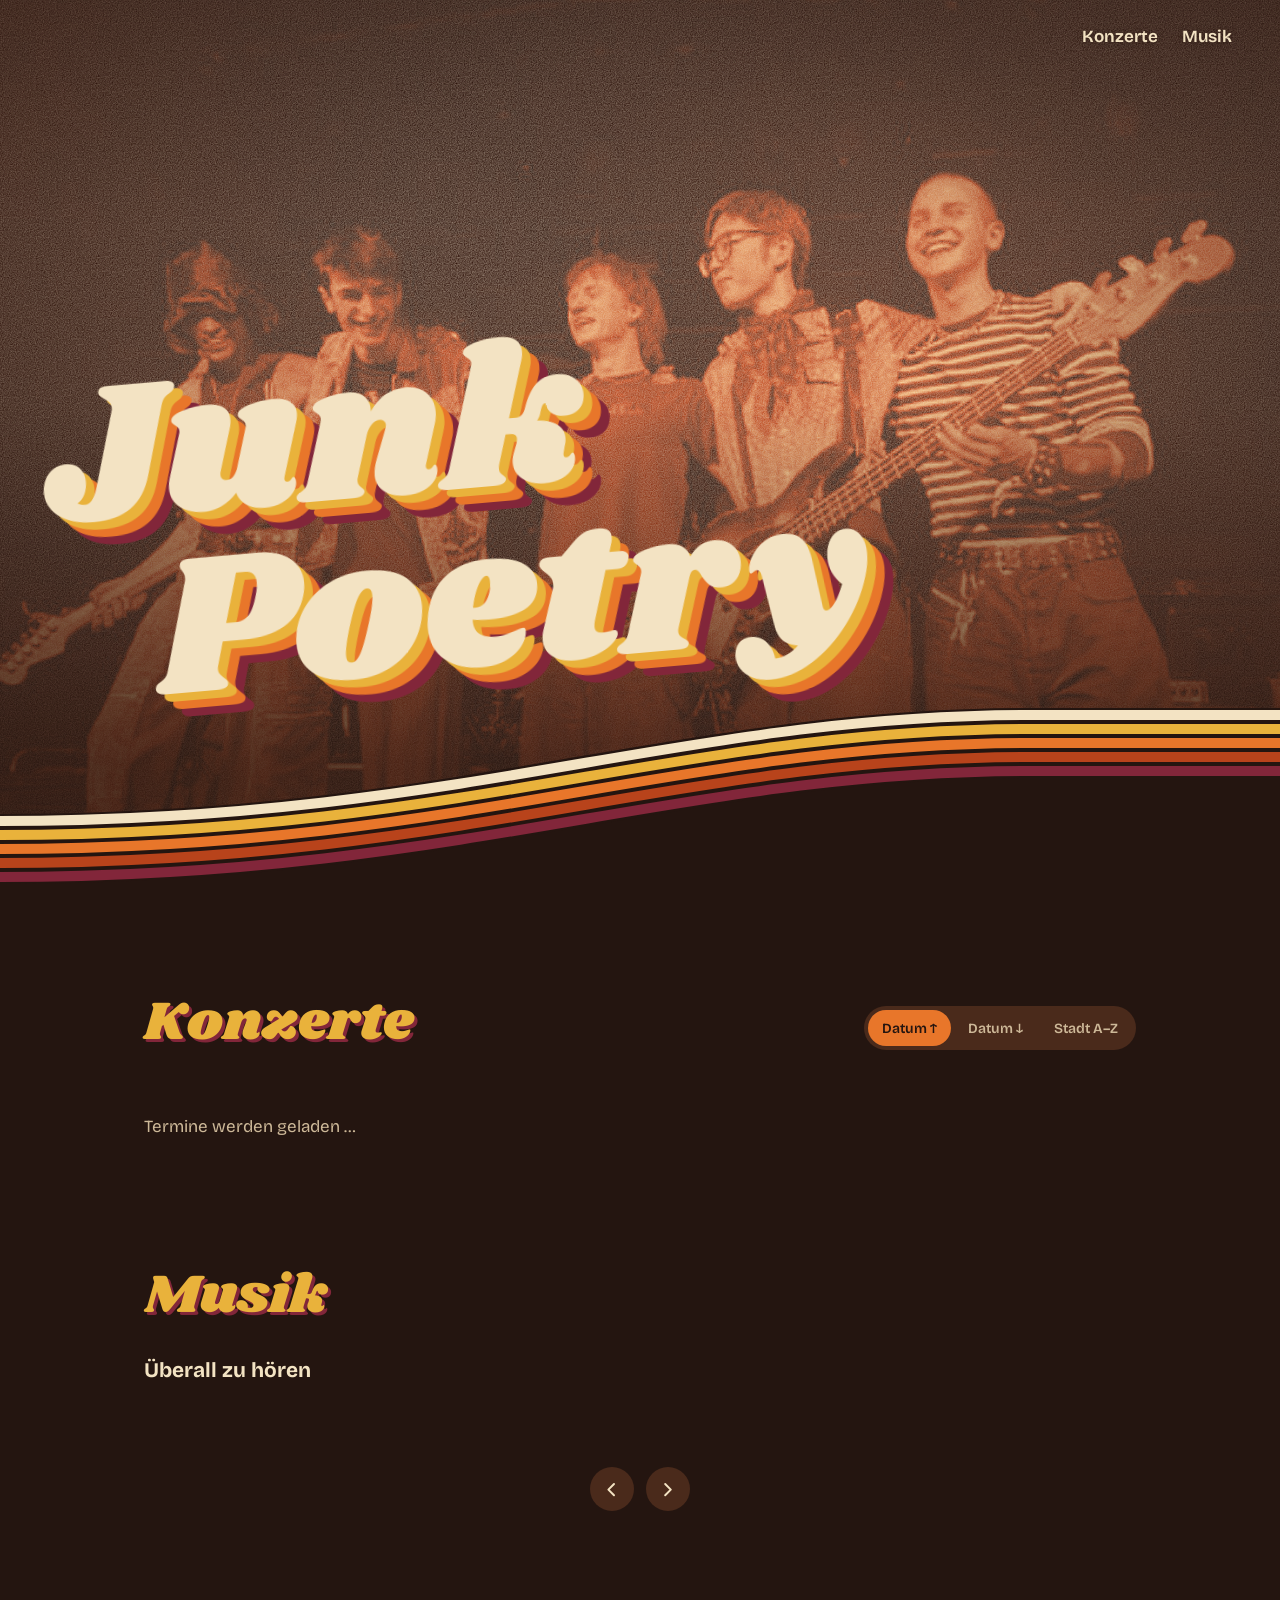
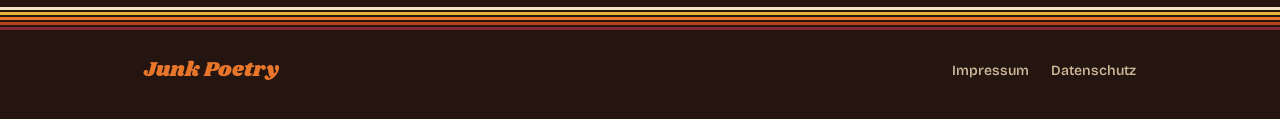
<file: index.html>
<!doctype html>
<html lang="de">
<head>
  <meta charset="utf-8">
  <meta name="viewport" content="width=device-width, initial-scale=1">
  <title>Junk Poetry</title>
  <meta name="description" content="Junk Poetry – Konzerte, Musik und alles Neue von der Band.">
  <meta name="theme-color" content="#241510">
  <meta property="og:title" content="Junk Poetry">
  <meta property="og:description" content="Konzerte, Musik und alles Neue von der Band.">
  <meta property="og:image" content="https://junkpoetry.de/assets/img/hero.jpg">
  <meta property="og:url" content="https://junkpoetry.de/">
  <link rel="icon" href="assets/img/favicon.svg" type="image/svg+xml">
  <link rel="preload" href="assets/fonts/shrikhand-latin-400-normal.woff2" as="font" type="font/woff2" crossorigin>
  <link rel="preload" href="assets/img/hero.jpg" as="image">
  <link rel="stylesheet" href="assets/css/base.css">
  <link rel="stylesheet" href="assets/css/site.css">
  <script src="vendor/supabase.js" defer></script>
  <script type="module" src="assets/js/site.js"></script>
</head>
<body>
  <!-- Duotone-Filter fürs Bandfoto: Schatten Espresso, Mitten Rost, Lichter Aprikose -->
  <svg width="0" height="0" aria-hidden="true" focusable="false" style="position:absolute">
    <filter id="duotone" color-interpolation-filters="sRGB">
      <feColorMatrix type="matrix" values="0.30 0.59 0.11 0 0  0.30 0.59 0.11 0 0  0.30 0.59 0.11 0 0  0 0 0 1 0"/>
      <feComponentTransfer>
        <feFuncR type="table" tableValues="0.141 0.722 0.957"/>
        <feFuncG type="table" tableValues="0.082 0.263 0.788"/>
        <feFuncB type="table" tableValues="0.063 0.106 0.541"/>
      </feComponentTransfer>
    </filter>
  </svg>

  <header class="hero">
    <div class="hero__photo">
      <img id="hero-img" src="assets/img/hero.jpg" alt="Junk Poetry Arm in Arm auf der Bühne nach einem Konzert">
    </div>
    <div class="hero__shade" aria-hidden="true"></div>

    <nav class="topnav" aria-label="Seitenbereiche">
      <a href="#konzerte">Konzerte</a>
      <a href="#musik">Musik</a>
    </nav>

    <h1 class="title">
      <span class="title__word title__word--junk">Junk</span>
      <span class="title__word title__word--poetry">Poetry</span>
    </h1>

    <svg class="swoosh" viewBox="0 0 1440 200" preserveAspectRatio="none" aria-hidden="true" focusable="false">
      <path class="swoosh__fill" d="M0,182 C520,182 760,76 1160,76 L1440,76 L1440,200 L0,200 Z"/>
      <g class="swoosh__lines" fill="none">
        <path class="swoosh__band" d="M0,148 C520,148 760,42 1160,42 L1440,42"/>
        <path stroke="var(--cream)"   d="M0,120 C520,120 760,14 1160,14 L1440,14"/>
        <path stroke="var(--mustard)" d="M0,134 C520,134 760,28 1160,28 L1440,28"/>
        <path stroke="var(--orange)"  d="M0,148 C520,148 760,42 1160,42 L1440,42"/>
        <path stroke="var(--rust)"    d="M0,162 C520,162 760,56 1160,56 L1440,56"/>
        <path stroke="var(--wine)"    d="M0,176 C520,176 760,70 1160,70 L1440,70"/>
      </g>
    </svg>
  </header>

  <main>
    <section id="konzerte" class="section" aria-labelledby="konzerte-titel">
      <div class="section__head">
        <h2 id="konzerte-titel">Konzerte</h2>
        <div class="sort" role="group" aria-label="Konzerte sortieren">
          <button type="button" data-sort="asc" title="Nächste Konzerte zuerst" aria-pressed="true">Datum ↑</button>
          <button type="button" data-sort="desc" title="Späteste Konzerte zuerst" aria-pressed="false">Datum ↓</button>
          <button type="button" data-sort="city" aria-pressed="false">Stadt A–Z</button>
        </div>
      </div>
      <ol class="gigs" id="gigs" aria-live="polite">
        <li class="gigs__state">Termine werden geladen …</li>
      </ol>
    </section>

    <section id="musik" class="section" aria-labelledby="musik-titel">
      <div class="section__head">
        <h2 id="musik-titel">Musik</h2>
      </div>

      <div class="release" id="release" hidden>
        <div class="release__art">
          <div class="vinyl" aria-hidden="true"><span class="vinyl__label"></span></div>
          <div class="cover" id="release-cover"></div>
        </div>
        <div class="release__text">
          <p class="release__by">Erschienen als Katura Kollektiv</p>
          <h3 class="release__title" id="release-title"></h3>
          <button type="button" class="play" id="play" aria-describedby="play-hint">
            <svg class="play__ring" viewBox="0 0 48 48" aria-hidden="true">
              <circle cx="24" cy="24" r="21" class="play__track"/>
              <circle cx="24" cy="24" r="21" class="play__progress" id="play-progress"/>
              <path class="play__icon play__icon--play" d="M19 15 L34 24 L19 33 Z"/>
              <g class="play__icon play__icon--stop"><rect x="17" y="17" width="14" height="14" rx="2"/></g>
            </svg>
            <span class="play__label" id="play-label">Hörprobe abspielen</span>
          </button>
          <p class="release__hint" id="play-hint"></p>
          <audio id="snippet" preload="none" crossorigin="anonymous"></audio>
        </div>
      </div>

      <h3 class="platforms__title" id="platforms-titel">Überall zu hören</h3>
      <div class="carousel" aria-labelledby="platforms-titel">
        <ul class="carousel__track" id="platforms"></ul>
        <div class="carousel__navs">
          <button type="button" class="carousel__nav carousel__nav--prev" aria-label="Vorherige Plattform">
            <svg viewBox="0 0 24 24" aria-hidden="true"><path d="M15 5 L8 12 L15 19"/></svg>
          </button>
          <button type="button" class="carousel__nav carousel__nav--next" aria-label="Nächste Plattform">
            <svg viewBox="0 0 24 24" aria-hidden="true"><path d="M9 5 L16 12 L9 19"/></svg>
          </button>
        </div>
      </div>
    </section>
  </main>

  <footer class="footer">
    <div class="stripes stripes--thin" aria-hidden="true"></div>
    <div class="footer__inner">
      <p class="footer__name">Junk Poetry</p>
      <ul class="footer__links" id="footer-links">
        <li><a href="impressum.html">Impressum</a></li>
        <li><a href="datenschutz.html">Datenschutz</a></li>
      </ul>
    </div>
  </footer>
</body>
</html>
</file>
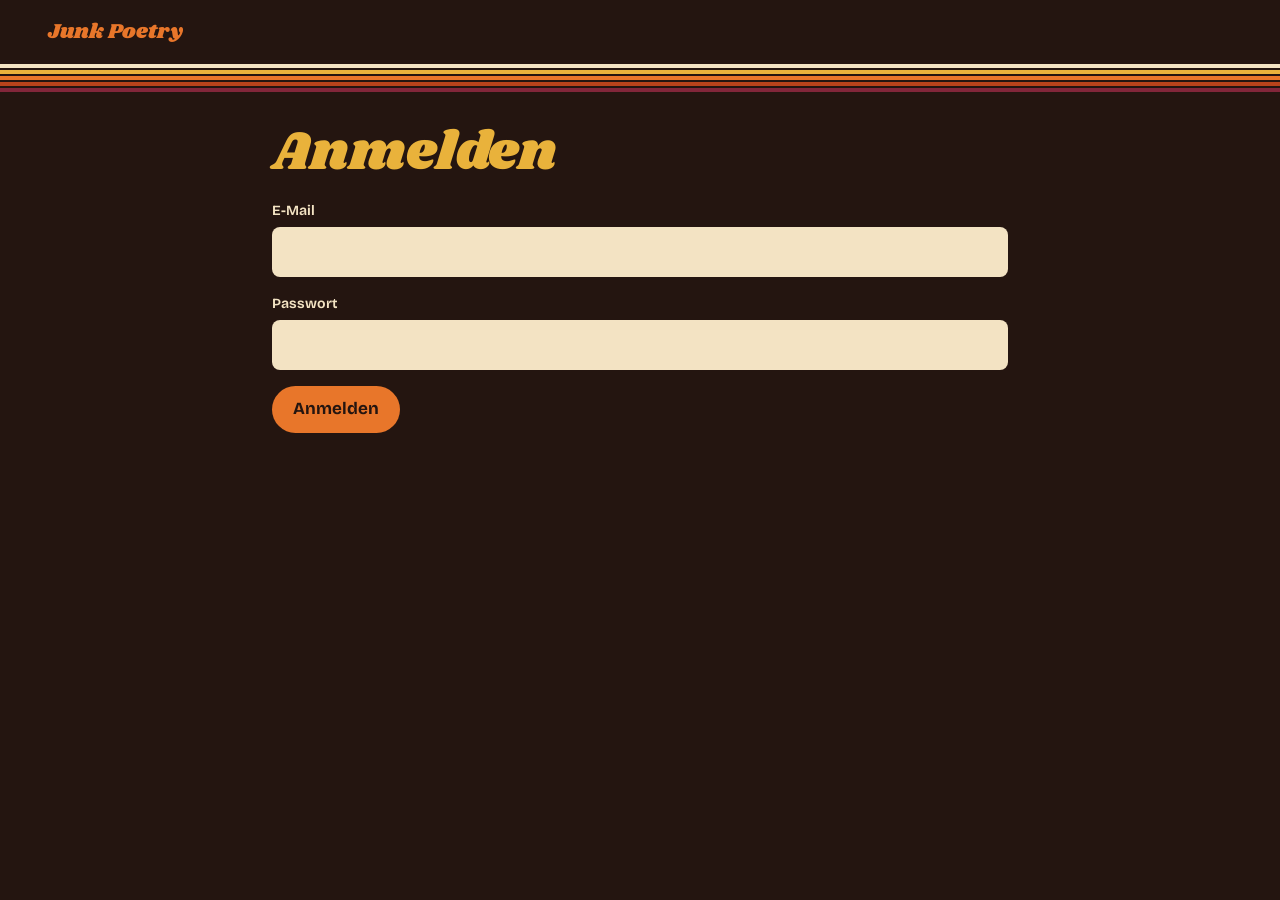
<file: admin/index.html>
<!doctype html>
<html lang="de">
<head>
  <meta charset="utf-8">
  <meta name="viewport" content="width=device-width, initial-scale=1">
  <meta name="robots" content="noindex, nofollow">
  <title>Admin – Junk Poetry</title>
  <link rel="icon" href="../assets/img/favicon.svg" type="image/svg+xml">
  <link rel="stylesheet" href="../assets/css/base.css">
  <link rel="stylesheet" href="admin.css">
  <script src="../vendor/supabase.js" defer></script>
  <script type="module" src="admin.js"></script>
</head>
<body>
  <header class="bar">
    <a class="bar__name" href="../">Junk Poetry</a>
    <span class="bar__meta" id="who"></span>
    <button type="button" class="link" id="logout" hidden>Abmelden</button>
  </header>
  <div class="stripes stripes--thin" aria-hidden="true"></div>

  <main class="wrap">
    <p class="notice" id="no-config" hidden>
      Supabase ist noch nicht verbunden. Trag URL und Publishable Key in <code>assets/js/config.js</code> ein.
    </p>

    <!-- Login -->
    <section class="panel login" id="login" hidden>
      <h1>Anmelden</h1>
      <form id="login-form" class="form">
        <label>E-Mail
          <input type="email" name="email" autocomplete="username" required>
        </label>
        <label>Passwort
          <input type="password" name="password" autocomplete="current-password" required>
        </label>
        <button class="btn" type="submit">Anmelden</button>
        <p class="form__msg" id="login-msg" role="alert"></p>
      </form>
    </section>

    <p class="notice" id="not-admin" hidden>
      Dieser Account hat keine Bearbeitungsrechte. Melde dich mit dem Band-Account an.
    </p>

    <!-- Editor -->
    <div id="app" hidden>
      <nav class="tabs" role="tablist" aria-label="Bereiche">
        <button role="tab" type="button" data-tab="concerts" aria-selected="true">Konzerte</button>
        <button role="tab" type="button" data-tab="music" aria-selected="false">Musik</button>
        <button role="tab" type="button" data-tab="platforms" aria-selected="false">Plattformen</button>
        <button role="tab" type="button" data-tab="site" aria-selected="false">Seite</button>
      </nav>

      <!-- Konzerte -->
      <section class="panel" role="tabpanel" data-panel="concerts">
        <h2 id="concert-form-title">Konzert hinzufügen</h2>
        <form id="concert-form" class="form form--grid">
          <input type="hidden" name="id">
          <label>Datum
            <input type="date" name="date" required>
          </label>
          <label>Beginn <span class="opt">optional</span>
            <input type="time" name="start_time">
          </label>
          <label>Stadt
            <input type="text" name="city" required maxlength="80">
          </label>
          <label>Location
            <input type="text" name="venue" maxlength="120">
          </label>
          <label class="span-2">Ticket-Link <span class="opt">optional</span>
            <input type="url" name="ticket_url" placeholder="https://">
          </label>
          <label>Status
            <select name="status">
              <option value="normal">Normal (mit Ticket-Link)</option>
              <option value="sold_out">Ausverkauft</option>
              <option value="free">Eintritt frei</option>
              <option value="tba">Infos folgen</option>
            </select>
          </label>
          <label>Hinweis <span class="opt">optional</span>
            <input type="text" name="note" maxlength="140" placeholder="z. B. Mit Support">
          </label>
          <div class="form__actions span-2">
            <button class="btn" type="submit" id="concert-submit">Konzert speichern</button>
            <button class="btn btn--ghost" type="button" id="concert-cancel" hidden>Abbrechen</button>
          </div>
        </form>

        <div class="list-head">
          <h2>Termine</h2>
          <label class="check"><input type="checkbox" id="show-past"> Vergangene zeigen</label>
        </div>
        <ul class="rows" id="concert-list"></ul>
      </section>

      <!-- Musik -->
      <section class="panel" role="tabpanel" data-panel="music" hidden>
        <div class="list-head">
          <h2>Releases</h2>
          <button class="btn btn--ghost" type="button" id="release-add">Release hinzufügen</button>
        </div>
        <p class="help">Auf der Seite erscheint das Release mit „Auf der Seite zeigen“. Die Hörprobe startet bei „Start“ und blendet nach „Länge“ Sekunden aus.</p>
        <div id="release-list" class="releases"></div>
      </section>

      <!-- Plattformen -->
      <section class="panel" role="tabpanel" data-panel="platforms" hidden>
        <h2>Plattformen</h2>
        <p class="help">Direkte Links zum Künstlerprofil sind am besten. Plattformen ohne Link oder ohne Haken werden nicht angezeigt.</p>
        <form id="platform-form" class="form">
          <ol class="rows rows--platforms" id="platform-list"></ol>
          <div class="form__actions">
            <button class="btn" type="submit">Plattformen speichern</button>
          </div>
        </form>
      </section>

      <!-- Seite -->
      <section class="panel" role="tabpanel" data-panel="site" hidden>
        <h2>Seite</h2>
        <form id="site-form" class="form">
          <div class="upload">
            <img class="upload__preview upload__preview--wide" id="hero-preview" alt="Aktuelles Titelfoto">
            <div>
              <label>Titelfoto
                <input type="file" name="hero" accept="image/*">
              </label>
              <p class="help">Querformat, mindestens 1600 px breit. Große Fotos werden beim Hochladen verkleinert.</p>
              <button class="link" type="button" id="hero-reset">Standardfoto verwenden</button>
            </div>
          </div>
          <label>Instagram <span class="opt">optional</span>
            <input type="url" name="instagram_url" placeholder="https://instagram.com/…">
          </label>
          <label>Kontakt-E-Mail <span class="opt">optional</span>
            <input type="email" name="contact_email">
          </label>
          <div class="form__actions">
            <button class="btn" type="submit">Seite speichern</button>
          </div>
        </form>
      </section>
    </div>
  </main>

  <div class="toast" id="toast" role="status" aria-live="polite"></div>

  <template id="release-tpl">
    <form class="release-card form">
      <div class="release-card__media">
        <div class="upload">
          <img class="upload__preview" data-cover alt="Cover">
          <label>Cover
            <input type="file" name="cover" accept="image/*">
          </label>
        </div>
        <div class="upload upload--audio">
          <audio controls preload="none" data-audio></audio>
          <label>Hörprobe (MP3)
            <input type="file" name="snippet" accept="audio/*">
          </label>
        </div>
      </div>
      <div class="form--grid">
        <label class="span-2">Titel
          <input type="text" name="title" required maxlength="120">
        </label>
        <label class="span-2">Link „Ganz anhören“ <span class="opt">optional</span>
          <input type="url" name="link_url" placeholder="https://">
        </label>
        <label>Start (Sek.)
          <input type="number" name="snippet_start" min="0" step="0.5" value="0">
        </label>
        <label>Länge (Sek.)
          <input type="number" name="snippet_length" min="3" max="60" step="1" value="12">
        </label>
        <label>Reihenfolge
          <input type="number" name="sort_order" step="1" value="0">
        </label>
        <label class="check"><input type="checkbox" name="is_featured"> Auf der Seite zeigen</label>
      </div>
      <div class="form__actions">
        <button class="btn" type="submit">Release speichern</button>
        <button class="btn btn--danger" type="button" data-delete>Löschen</button>
      </div>
    </form>
  </template>
</body>
</html>
</file>
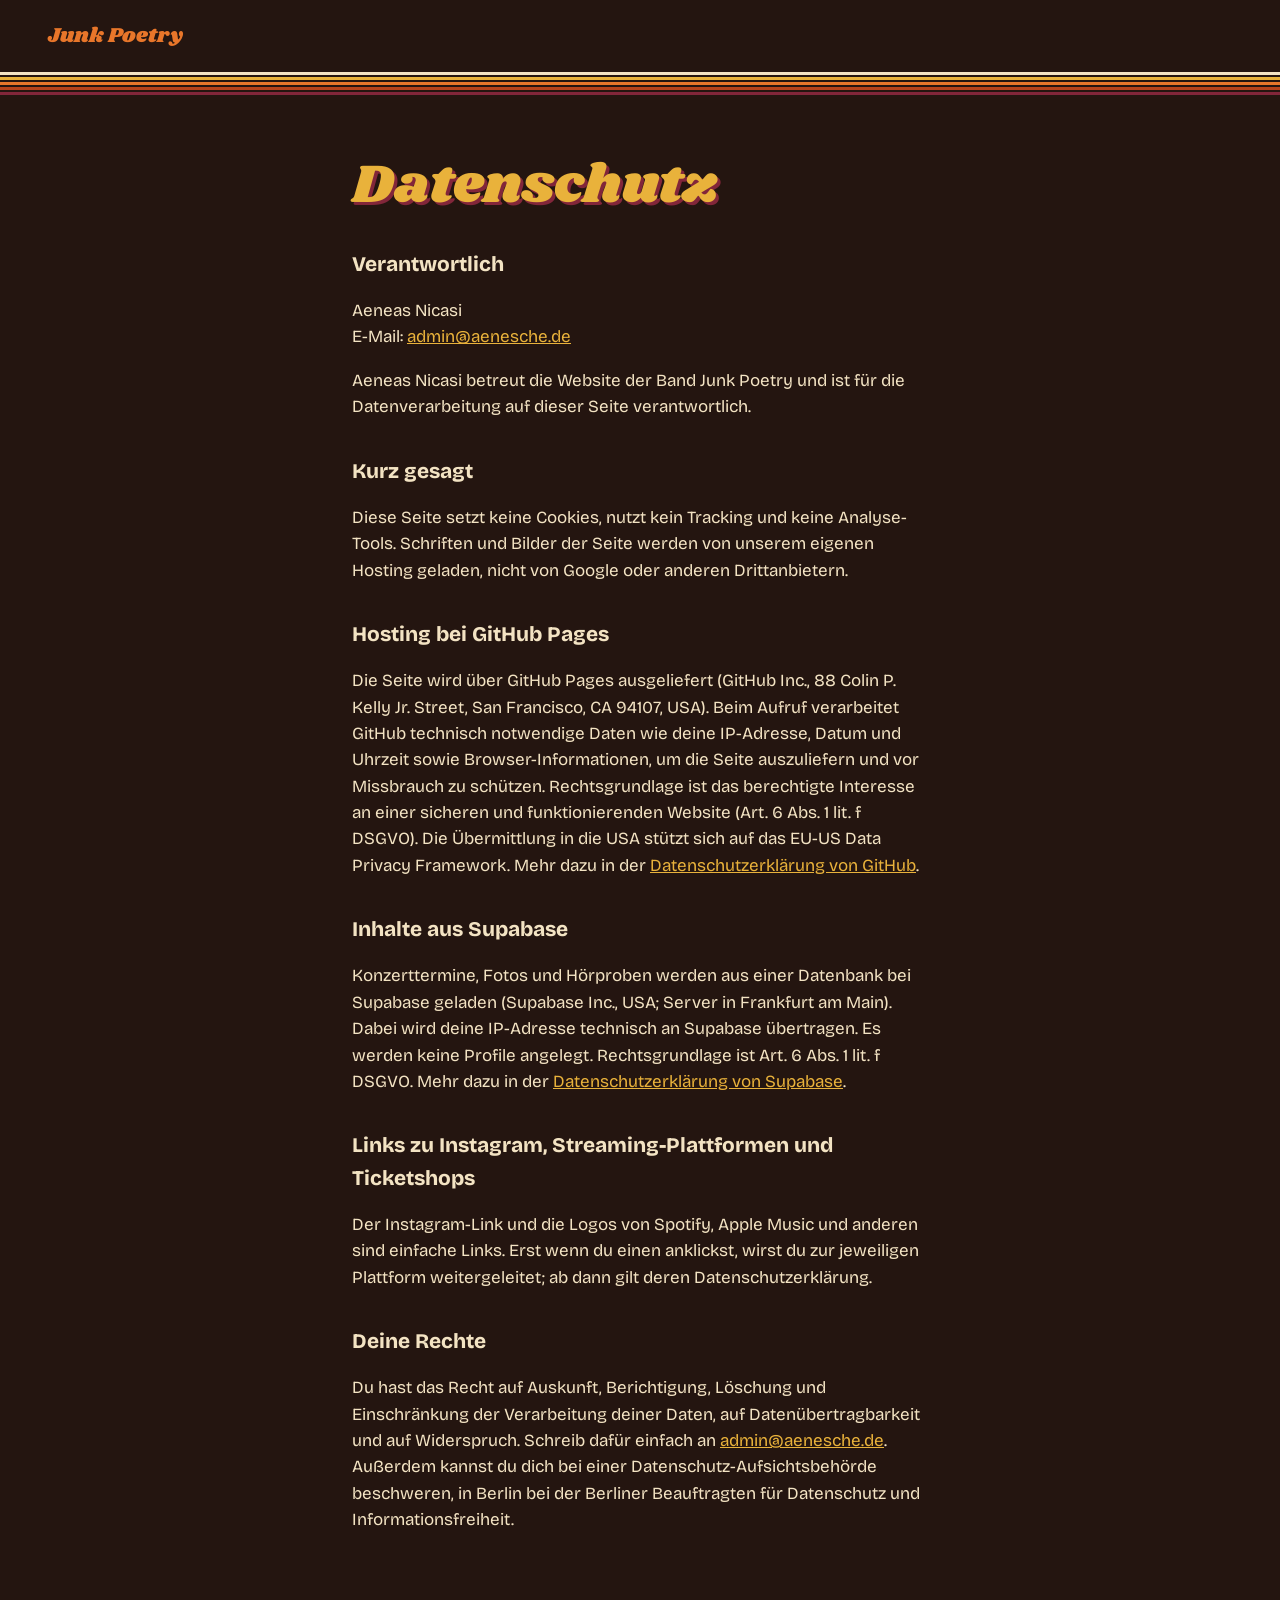
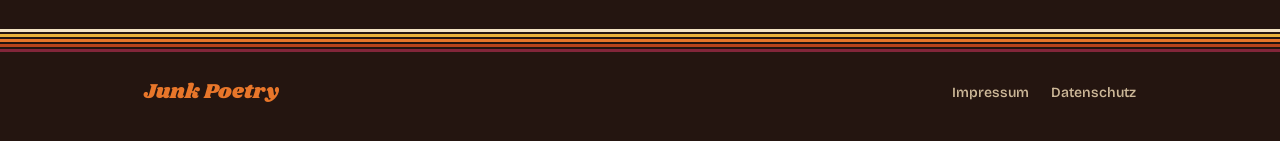
<file: datenschutz.html>
<!doctype html>
<html lang="de">
<head>
  <meta charset="utf-8">
  <meta name="viewport" content="width=device-width, initial-scale=1">
  <title>Datenschutz - Junk Poetry</title>
  <meta name="robots" content="noindex">
  <meta name="theme-color" content="#241510">
  <link rel="icon" href="assets/img/favicon.svg" type="image/svg+xml">
  <link rel="stylesheet" href="assets/css/base.css">
  <link rel="stylesheet" href="assets/css/site.css">
</head>
<body>
  <header class="legal-top"><a href="./">Junk Poetry</a></header>
  <div class="stripes stripes--thin" aria-hidden="true"></div>
  <main class="legal">
    <h1>Datenschutz</h1>

    <h2>Verantwortlich</h2>
    <p>
      Aeneas Nicasi<br>
      E-Mail: <a href="mailto:admin@aenesche.de">admin@aenesche.de</a>
    </p>
    <p>Aeneas Nicasi betreut die Website der Band Junk Poetry und ist für die Datenverarbeitung auf dieser Seite verantwortlich.</p>

    <h2>Kurz gesagt</h2>
    <p>Diese Seite setzt keine Cookies, nutzt kein Tracking und keine Analyse-Tools. Schriften und Bilder der Seite werden von unserem eigenen Hosting geladen, nicht von Google oder anderen Drittanbietern.</p>

    <h2>Hosting bei GitHub Pages</h2>
    <p>Die Seite wird über GitHub Pages ausgeliefert (GitHub Inc., 88 Colin P. Kelly Jr. Street, San Francisco, CA 94107, USA). Beim Aufruf verarbeitet GitHub technisch notwendige Daten wie deine IP-Adresse, Datum und Uhrzeit sowie Browser-Informationen, um die Seite auszuliefern und vor Missbrauch zu schützen. Rechtsgrundlage ist das berechtigte Interesse an einer sicheren und funktionierenden Website (Art. 6 Abs. 1 lit. f DSGVO). Die Übermittlung in die USA stützt sich auf das EU-US Data Privacy Framework. Mehr dazu in der <a href="https://docs.github.com/de/site-policy/privacy-policies/github-general-privacy-statement" rel="noopener">Datenschutzerklärung von GitHub</a>.</p>

    <h2>Inhalte aus Supabase</h2>
    <p>Konzerttermine, Fotos und Hörproben werden aus einer Datenbank bei Supabase geladen (Supabase Inc., USA; Server in Frankfurt am Main). Dabei wird deine IP-Adresse technisch an Supabase übertragen. Es werden keine Profile angelegt. Rechtsgrundlage ist Art. 6 Abs. 1 lit. f DSGVO. Mehr dazu in der <a href="https://supabase.com/privacy" rel="noopener">Datenschutzerklärung von Supabase</a>.</p>

    <h2>Links zu Instagram, Streaming-Plattformen und Ticketshops</h2>
    <p>Der Instagram-Link und die Logos von Spotify, Apple Music und anderen sind einfache Links. Erst wenn du einen anklickst, wirst du zur jeweiligen Plattform weitergeleitet; ab dann gilt deren Datenschutzerklärung.</p>

    <h2>Deine Rechte</h2>
    <p>Du hast das Recht auf Auskunft, Berichtigung, Löschung und Einschränkung der Verarbeitung deiner Daten, auf Datenübertragbarkeit und auf Widerspruch. Schreib dafür einfach an <a href="mailto:admin@aenesche.de">admin@aenesche.de</a>. Außerdem kannst du dich bei einer Datenschutz-Aufsichtsbehörde beschweren, in Berlin bei der Berliner Beauftragten für Datenschutz und Informationsfreiheit.</p>
  </main>
  <footer class="footer">
    <div class="stripes stripes--thin" aria-hidden="true"></div>
    <div class="footer__inner">
      <p class="footer__name">Junk Poetry</p>
      <ul class="footer__links">
        <li><a href="impressum.html">Impressum</a></li>
        <li><a href="datenschutz.html">Datenschutz</a></li>
      </ul>
    </div>
  </footer>
</body>
</html>
</file>
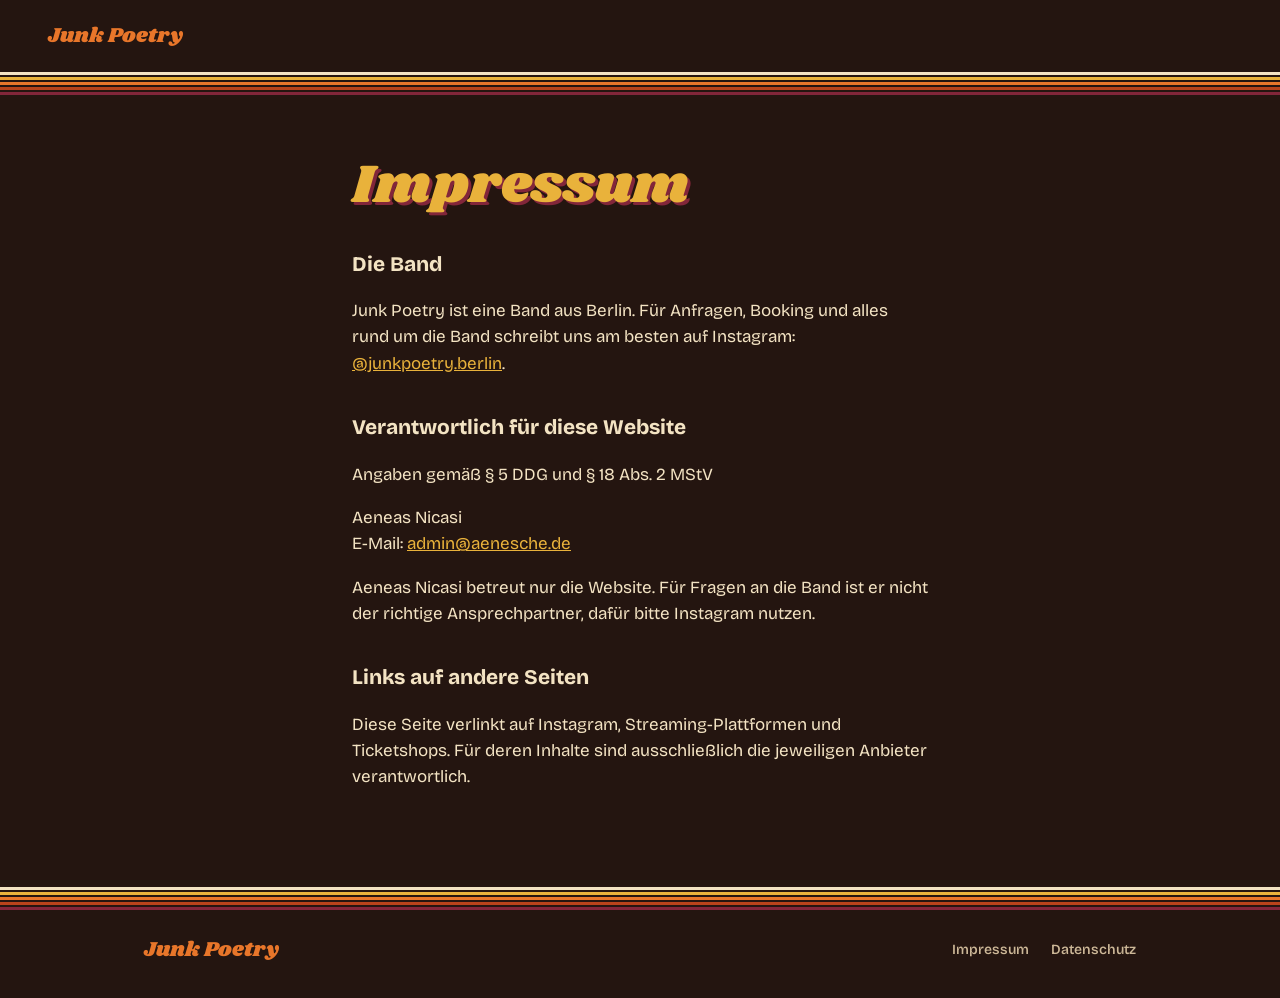
<file: impressum.html>
<!doctype html>
<html lang="de">
<head>
  <meta charset="utf-8">
  <meta name="viewport" content="width=device-width, initial-scale=1">
  <title>Impressum – Junk Poetry</title>
  <meta name="robots" content="noindex">
  <meta name="theme-color" content="#241510">
  <link rel="icon" href="assets/img/favicon.svg" type="image/svg+xml">
  <link rel="stylesheet" href="assets/css/base.css">
  <link rel="stylesheet" href="assets/css/site.css">
</head>
<body>
  <header class="legal-top"><a href="./">Junk Poetry</a></header>
  <div class="stripes stripes--thin" aria-hidden="true"></div>
  <main class="legal">
    <h1>Impressum</h1>

    <h2>Die Band</h2>
    <p>Junk Poetry ist eine Band aus Berlin. Für Anfragen, Booking und alles rund um die Band schreibt uns am besten auf Instagram: <a href="https://www.instagram.com/junkpoetry.berlin/" rel="noopener">@junkpoetry.berlin</a>.</p>

    <h2>Verantwortlich für diese Website</h2>
    <p>Angaben gemäß § 5 DDG und § 18 Abs. 2 MStV</p>
    <p>
      Aeneas Nicasi<br>
      E-Mail: <a href="mailto:admin@aenesche.de">admin@aenesche.de</a>
    </p>
    <p>Aeneas Nicasi betreut nur die Website. Für Fragen an die Band ist er nicht der richtige Ansprechpartner, dafür bitte Instagram nutzen.</p>

    <h2>Links auf andere Seiten</h2>
    <p>Diese Seite verlinkt auf Instagram, Streaming-Plattformen und Ticketshops. Für deren Inhalte sind ausschließlich die jeweiligen Anbieter verantwortlich.</p>
  </main>
  <footer class="footer">
    <div class="stripes stripes--thin" aria-hidden="true"></div>
    <div class="footer__inner">
      <p class="footer__name">Junk Poetry</p>
      <ul class="footer__links">
        <li><a href="impressum.html">Impressum</a></li>
        <li><a href="datenschutz.html">Datenschutz</a></li>
      </ul>
    </div>
  </footer>
</body>
</html>
</file>
<file: assets/css/base.css>
/* Junk Poetry — gemeinsame Basis (Fonts + Farben) für Seite und Admin */

@font-face {
  font-family: "Shrikhand";
  font-style: normal;
  font-weight: 400;
  font-display: swap;
  src: url("../fonts/shrikhand-latin-400-normal.woff2") format("woff2");
  unicode-range: U+0000-00FF, U+0131, U+0152-0153, U+02BB-02BC, U+02C6, U+02DA, U+02DC, U+0304, U+0308, U+0329, U+2000-206F, U+20AC, U+2122, U+2191, U+2193, U+2212, U+2215, U+FEFF, U+FFFD;
}
@font-face {
  font-family: "Shrikhand";
  font-style: normal;
  font-weight: 400;
  font-display: swap;
  src: url("../fonts/shrikhand-latin-ext-400-normal.woff2") format("woff2");
  unicode-range: U+0100-02BA, U+02BD-02C5, U+02C7-02CC, U+02CE-02D7, U+02DD-02FF, U+1E00-1E9F, U+20A0-20AB, U+20AD-20C0, U+A720-A7FF;
}
@font-face {
  font-family: "Bricolage";
  font-style: normal;
  font-weight: 200 800;
  font-display: swap;
  src: url("../fonts/bricolage-grotesque-latin-wght-normal.woff2") format("woff2-variations");
  unicode-range: U+0000-00FF, U+0131, U+0152-0153, U+02BB-02BC, U+02C6, U+02DA, U+02DC, U+0304, U+0308, U+0329, U+2000-206F, U+20AC, U+2122, U+2191, U+2193, U+2212, U+2215, U+FEFF, U+FFFD;
}
@font-face {
  font-family: "Bricolage";
  font-style: normal;
  font-weight: 200 800;
  font-display: swap;
  src: url("../fonts/bricolage-grotesque-latin-ext-wght-normal.woff2") format("woff2-variations");
  unicode-range: U+0100-02BA, U+02BD-02C5, U+02C7-02CC, U+02CE-02D7, U+02DD-02FF, U+1E00-1E9F, U+20A0-20AB, U+20AD-20C0, U+A720-A7FF;
}

:root {
  --espresso: #241510;
  --cocoa: #4a2a1b;
  --cocoa-2: #5c3622;
  --rust: #b8431b;
  --wine: #82263a;
  --orange: #e8762a;
  --mustard: #e9b23b;
  --cream: #f3e3c3;
  --cream-dim: #cdb898;

  --display: "Shrikhand", "Cooper Black", Georgia, serif;
  --body: "Bricolage", "Avenir Next", system-ui, sans-serif;

  /* Typo-Skala (ca. 1.25) */
  --t-sm: 0.875rem;
  --t-base: 1.0625rem;
  --t-md: 1.3rem;
  --t-lg: 1.75rem;
  --t-xl: clamp(2.2rem, 5vw, 3.4rem);

  --gutter: clamp(1rem, 4vw, 3rem);
  --maxw: 68rem;

  color-scheme: dark;
}

*,
*::before,
*::after { box-sizing: border-box; }

html { -webkit-text-size-adjust: 100%; }

body {
  margin: 0;
  background: var(--espresso);
  color: var(--cream);
  font-family: var(--body);
  font-size: var(--t-base);
  line-height: 1.55;
  font-weight: 400;
  -webkit-font-smoothing: antialiased;
}

img, svg { display: block; max-width: 100%; }

a { color: inherit; }

:focus-visible {
  outline: 3px solid var(--mustard);
  outline-offset: 3px;
  border-radius: 4px;
}

.visually-hidden {
  position: absolute !important;
  width: 1px; height: 1px;
  overflow: hidden; clip: rect(0 0 0 0);
  white-space: nowrap;
}

/* Die vier Streifen – das wiederkehrende 70s-Motiv */
.stripes {
  /* fünf Streifen mit dunklen Fugen, von Creme bis Weinrot */
  --h: 6px;
  --g: 3px;
  height: calc(var(--h) * 5 + var(--g) * 4);
  background: linear-gradient(
    var(--cream) 0 var(--h),
    transparent 0 calc(var(--h) + var(--g)),
    var(--mustard) 0 calc(var(--h) * 2 + var(--g)),
    transparent 0 calc(var(--h) * 2 + var(--g) * 2),
    var(--orange) 0 calc(var(--h) * 3 + var(--g) * 2),
    transparent 0 calc(var(--h) * 3 + var(--g) * 3),
    var(--rust) 0 calc(var(--h) * 4 + var(--g) * 3),
    transparent 0 calc(var(--h) * 4 + var(--g) * 4),
    var(--wine) 0 100%
  );
}
</file>
<file: assets/css/site.css>
/* ---------- Hero ---------- */

.hero {
  position: relative;
  min-height: max(34rem, 100svh);
  display: grid;
  grid-template-rows: auto 1fr auto;
  overflow: hidden;
  isolation: isolate;
}

.hero__photo {
  position: absolute;
  inset: 0;
  z-index: -2;
}
.hero__photo img {
  width: 100%;
  height: 100%;
  object-fit: cover;
  object-position: 50% 30%;
  filter: url(#duotone) contrast(1.08);
  opacity: 0;
  transform: scale(1.08);
  animation: photo-in 0.9s cubic-bezier(.2, .7, .2, 1) forwards;
}

/* Abdunkeln unten (Lesbarkeit) + Filmkorn, versteckt auch das kleine Foto */
.hero__shade {
  position: absolute;
  inset: 0;
  z-index: -1;
  background:
    url("data:image/svg+xml,%3Csvg xmlns='http://www.w3.org/2000/svg' width='180' height='180'%3E%3Cfilter id='n'%3E%3CfeTurbulence type='fractalNoise' baseFrequency='.85' numOctaves='3' stitchTiles='stitch'/%3E%3CfeColorMatrix values='0 0 0 0 .95  0 0 0 0 .85  0 0 0 0 .7  0 0 0 .55 0'/%3E%3C/filter%3E%3Crect width='100%25' height='100%25' filter='url(%23n)'/%3E%3C/svg%3E"),
    radial-gradient(ellipse at 50% 35%, transparent 30%, rgb(36 21 16 / .55) 100%),
    linear-gradient(to bottom, rgb(36 21 16 / .35), transparent 25%, transparent 45%, rgb(36 21 16 / .75) 85%);
  background-blend-mode: overlay, normal, normal;
  opacity: 0.95;
}

.topnav {
  display: flex;
  justify-content: flex-end;
  gap: 1.5rem;
  padding: 1.25rem var(--gutter);
  font-weight: 650;
  font-size: var(--t-base);
}
.topnav a {
  text-decoration: none;
  padding: 0.25rem 0;
  border-bottom: 2px solid transparent;
  text-shadow: 0 1px 6px rgb(36 21 16 / .6);
}
.topnav a:hover { border-bottom-color: var(--mustard); }

.title {
  align-self: end;
  margin: 0;
  padding: 0 var(--gutter) 0.5rem;
  font-family: var(--display);
  font-weight: 400;
  font-size: clamp(4.4rem, 17vw, 12.5rem);
  line-height: 0.82;
  color: var(--cream);
  display: flex;
  flex-direction: column;
  align-items: flex-start;
  /* 70s-Stapelschatten */
  text-shadow:
    0.04em 0.04em 0 var(--mustard),
    0.08em 0.08em 0 var(--orange),
    0.12em 0.12em 0 var(--wine);
}
.title__word {
  display: block;
  transform-origin: 40% 70%;
  opacity: 0;
}
.title__word--junk {
  --tilt: -5deg;
  animation: pop 0.7s cubic-bezier(.3, 1.4, .5, 1) 0.45s forwards;
}
.title__word--poetry {
  --tilt: -5deg;
  margin-left: 0.55em;
  animation: pop 0.7s cubic-bezier(.3, 1.4, .5, 1) 0.9s forwards;
}

.swoosh {
  display: block;
  width: 100%;
  height: 200px;
  margin-bottom: -1px;
  clip-path: inset(0 100% 0 0);
  animation: wipe 0.9s cubic-bezier(.6, 0, .2, 1) 1.25s forwards;
}
.swoosh__fill { fill: var(--espresso); }
.swoosh__lines .swoosh__band { stroke: var(--espresso); stroke-width: 70; }
.swoosh__lines path {
  stroke-width: 10;
  vector-effect: non-scaling-stroke;
}

@keyframes photo-in {
  to { opacity: 1; transform: scale(1); }
}
@keyframes pop {
  0%   { opacity: 0; transform: scale(0.2) rotate(-16deg); }
  55%  { opacity: 1; transform: scale(1.12) rotate(2deg); }
  80%  { transform: scale(0.97) rotate(var(--tilt)); }
  100% { opacity: 1; transform: scale(1) rotate(var(--tilt)); }
}
@keyframes wipe {
  to { clip-path: inset(0 0 0 0); }
}

/* ---------- Sektionen ---------- */

.section {
  max-width: var(--maxw);
  margin: 0 auto;
  padding: clamp(3rem, 8vw, 6rem) var(--gutter) 0;
}

.section__head {
  display: flex;
  flex-wrap: wrap;
  align-items: end;
  justify-content: space-between;
  gap: 1rem 2rem;
  margin-bottom: 2rem;
}

.section h2 {
  margin: 0;
  font-family: var(--display);
  font-weight: 400;
  font-size: var(--t-xl);
  line-height: 1;
  color: var(--mustard);
  text-shadow: 0.05em 0.05em 0 var(--wine);
}

/* ---------- Sortierung ---------- */

.sort {
  display: inline-flex;
  padding: 4px;
  gap: 2px;
  border-radius: 999px;
  background: var(--cocoa);
}
.sort button {
  font: inherit;
  font-size: var(--t-sm);
  font-weight: 600;
  color: var(--cream-dim);
  background: none;
  border: 0;
  border-radius: 999px;
  padding: 0.45rem 0.9rem;
  white-space: nowrap;
  cursor: pointer;
}
.sort button:hover { color: var(--cream); }
.sort button[aria-pressed="true"] {
  background: var(--orange);
  color: var(--espresso);
}

/* ---------- Konzerte als Ticketabrisse ---------- */

.gigs {
  list-style: none;
  margin: 0;
  padding: 0;
  display: grid;
  gap: 1.1rem;
}

.gigs__state {
  padding: 2rem 0;
  color: var(--cream-dim);
  max-width: 34rem;
}
.gigs__state strong { color: var(--cream); font-weight: 650; }

.gig {
  --notch: 11px;
  position: relative;
  display: grid;
  grid-template-columns: 7.5rem 1fr auto;
  align-items: stretch;
  background: var(--cream);
  color: var(--espresso);
  border-radius: 10px;
  /* Kerben links und rechts der Perforation */
  -webkit-mask:
    radial-gradient(circle var(--notch) at 7.5rem 0, transparent 98%, #000) top / 100% 51% no-repeat,
    radial-gradient(circle var(--notch) at 7.5rem 100%, transparent 98%, #000) bottom / 100% 51% no-repeat;
          mask:
    radial-gradient(circle var(--notch) at 7.5rem 0, transparent 98%, #000) top / 100% 51% no-repeat,
    radial-gradient(circle var(--notch) at 7.5rem 100%, transparent 98%, #000) bottom / 100% 51% no-repeat;
}

.gig__date {
  display: grid;
  place-content: center;
  text-align: center;
  padding: 1rem 0.5rem;
  background: var(--orange);
  border-radius: 10px 0 0 10px;
  color: var(--espresso);
}
.gig__date time { display: grid; }
.gig__day {
  font-family: var(--display);
  font-size: 2.6rem;
  line-height: 1;
  color: var(--cream);
  text-shadow: 0.05em 0.05em 0 var(--wine);
}
.gig__month {
  font-weight: 700;
  font-size: var(--t-sm);
  margin-top: 0.3rem;
}

.gig__info {
  padding: 1.1rem 1.4rem;
  border-left: 3px dashed rgb(36 21 16 / .35);
  min-width: 0;
}
.gig__city {
  margin: 0;
  font-size: var(--t-lg);
  font-weight: 750;
  line-height: 1.1;
  letter-spacing: -0.01em;
}
.gig__venue {
  margin: 0.25rem 0 0;
  font-weight: 500;
}
.gig__note {
  margin: 0.35rem 0 0;
  font-size: var(--t-sm);
  color: #6b4a36;
}

.gig__action {
  display: flex;
  align-items: center;
  padding: 1rem 1.4rem 1rem 0;
}

.btn {
  display: inline-flex;
  align-items: center;
  gap: 0.5rem;
  font: inherit;
  font-weight: 700;
  text-decoration: none;
  background: var(--espresso);
  color: var(--cream);
  border: 0;
  border-radius: 999px;
  padding: 0.65rem 1.3rem;
  cursor: pointer;
  white-space: nowrap;
}
.btn:hover { background: var(--wine); }

.stamp {
  display: inline-block;
  font-family: var(--display);
  font-size: 1.05rem;
  color: var(--rust);
  border: 3px solid currentColor;
  border-radius: 8px;
  padding: 0.2rem 0.7rem;
  transform: rotate(-6deg);
  white-space: nowrap;
}
.stamp--free { color: #6f7a2e; }
.stamp--tba  { color: #8a6a52; font-family: var(--body); font-weight: 700; font-size: var(--t-sm); }

@media (max-width: 640px) {
  .gig {
    --cut: 5.5rem;
    grid-template-columns: var(--cut) 1fr;
    -webkit-mask:
      radial-gradient(circle var(--notch) at var(--cut) 0, transparent 98%, #000) top / 100% 51% no-repeat,
      radial-gradient(circle var(--notch) at var(--cut) 100%, transparent 98%, #000) bottom / 100% 51% no-repeat;
            mask:
      radial-gradient(circle var(--notch) at var(--cut) 0, transparent 98%, #000) top / 100% 51% no-repeat,
      radial-gradient(circle var(--notch) at var(--cut) 100%, transparent 98%, #000) bottom / 100% 51% no-repeat;
  }
  .gig__date { grid-row: span 2; }
  .gig__day { font-size: 2.1rem; }
  .gig__info { padding: 1rem 1rem 0.4rem; }
  .gig__city { font-size: var(--t-md); }
  .gig__action {
    border-left: 3px dashed rgb(36 21 16 / .35);
    padding: 0.4rem 1rem 1rem;
  }
}

/* ---------- Release + Hörprobe ---------- */

.release {
  display: grid;
  grid-template-columns: minmax(0, 22rem) 1fr;
  gap: clamp(1.5rem, 5vw, 4.5rem);
  align-items: center;
  margin-bottom: clamp(3rem, 7vw, 5rem);
}
.release[hidden] { display: none; }

.release__art {
  position: relative;
  width: 78%;
  aspect-ratio: 1;
}

.cover {
  position: relative;
  z-index: 1;
  width: 100%;
  height: 100%;
  border-radius: 6px;
  overflow: hidden;
  box-shadow: 10px 10px 0 var(--wine);
  background: var(--cocoa);
}
.cover img { width: 100%; height: 100%; object-fit: cover; }

/* Platzhalter-Cover, falls noch keins hochgeladen ist */
.cover--empty {
  display: grid;
  align-content: end;
  padding: 1.1rem;
  /* gleiche Streifen wie im Swoosh: mit Fugen, Creme bis Weinrot */
  background: linear-gradient(
    var(--cocoa) 0 36%,
    var(--cream) 36% 39.5%, var(--cocoa) 39.5% 41%,
    var(--mustard) 41% 44.5%, var(--cocoa) 44.5% 46%,
    var(--orange) 46% 49.5%, var(--cocoa) 49.5% 51%,
    var(--rust) 51% 54.5%, var(--cocoa) 54.5% 56%,
    var(--wine) 56% 59.5%,
    var(--cocoa) 59.5% 100%
  );
}
.cover--empty span {
  font-family: var(--display);
  font-size: clamp(1.4rem, 3.4vw, 2.1rem);
  line-height: 1;
  color: var(--cream);
}

.vinyl {
  position: absolute;
  inset: 4% -34% 4% auto;
  aspect-ratio: 1;
  border-radius: 50%;
  background:
    radial-gradient(circle, var(--espresso) 0 3%, transparent 3.5%),
    radial-gradient(circle, transparent 0 30%, transparent 30%),
    conic-gradient(from 30deg, transparent 0 10%, rgb(243 227 195 / .10) 14%, transparent 18% 60%, rgb(243 227 195 / .08) 64%, transparent 68%),
    repeating-radial-gradient(circle, #160d09 0 2px, #33201a 2px 4px);
  box-shadow: inset 0 0 0 3px #3d271d;
}
.vinyl__label {
  position: absolute;
  inset: 34%;
  border-radius: 50%;
  background:
    radial-gradient(circle, var(--espresso) 0 9%, transparent 10%),
    conic-gradient(var(--mustard) 0 25%, var(--orange) 0 50%, var(--mustard) 0 75%, var(--orange) 0);
}
.is-playing .vinyl { animation: spin 1.8s linear infinite; }

@keyframes spin { to { transform: rotate(1turn); } }

.release__by {
  margin: 0;
  color: var(--cream-dim);
  font-size: var(--t-sm);
  font-weight: 600;
}
.release__title {
  margin: 0.2rem 0 1.4rem;
  font-family: var(--display);
  font-weight: 400;
  font-size: var(--t-lg);
  line-height: 1.1;
}

.play {
  display: inline-flex;
  align-items: center;
  gap: 0.9rem;
  font: inherit;
  font-weight: 700;
  font-size: var(--t-md);
  color: var(--cream);
  background: none;
  border: 0;
  padding: 0;
  cursor: pointer;
}
.play__ring { width: 4rem; height: 4rem; flex: none; }
.play__track { fill: var(--orange); stroke: var(--cocoa-2); stroke-width: 4; }
.play__progress {
  fill: none;
  stroke: var(--mustard);
  stroke-width: 4;
  stroke-linecap: round;
  stroke-dasharray: 132;
  stroke-dashoffset: 132;
  transform: rotate(-90deg);
  transform-origin: center;
}
.play__icon { fill: var(--espresso); }
.play__icon--stop { display: none; }
.is-playing .play__icon--play { display: none; }
.is-playing .play__icon--stop { display: inline; }
.play:hover .play__track { fill: var(--mustard); }

.release__hint {
  margin: 0.8rem 0 0;
  font-size: var(--t-sm);
  color: var(--cream-dim);
  max-width: 30rem;
}
.release__hint a { color: var(--mustard); font-weight: 650; }

@media (max-width: 640px) {
  .hero { min-height: max(30rem, 78svh); }
  .title { font-size: 19vw; }
  .swoosh { height: 126px; }
  .swoosh__lines path { stroke-width: 6; }
  .swoosh__lines .swoosh__band { stroke-width: 44; }
  .release { grid-template-columns: 1fr; }
  .release__art { width: 62%; }
}

/* ---------- Plattform-Karussell ---------- */

.platforms__title {
  margin: 0 0 0.5rem;
  font-size: var(--t-md);
  font-weight: 700;
}

.carousel {
  position: relative;
  margin: 0 calc(var(--gutter) * -1);
}

.carousel__track {
  --item: 9.5rem;
  list-style: none;
  margin: 0;
  display: flex;
  gap: 0.5rem;
  overflow-x: auto;
  scroll-snap-type: x mandatory;
  scroll-behavior: smooth;
  overscroll-behavior-x: contain;
  padding: 2.5rem calc(50% - var(--item) / 2) 2rem;
  scrollbar-width: none;
  -webkit-mask-image: linear-gradient(to right, transparent, #000 18%, #000 82%, transparent);
          mask-image: linear-gradient(to right, transparent, #000 18%, #000 82%, transparent);
}
.carousel__track::-webkit-scrollbar { display: none; }

.carousel__track > li {
  flex: 0 0 var(--item);
  scroll-snap-align: center;
  display: grid;
  justify-items: center;
}

.platform {
  --k: 0; /* 1 = Mitte, 0 = Rand – per JS gesetzt */
  display: grid;
  justify-items: center;
  gap: 0.8rem;
  text-decoration: none;
  transform: scale(calc(0.78 + var(--k) * 0.34));
  opacity: calc(0.5 + var(--k) * 0.5);
  transition: transform 0.12s linear, opacity 0.12s linear;
}

/* Jede Plattform als Plattenlabel */
.platform__disc {
  width: 7rem;
  aspect-ratio: 1;
  border-radius: 50%;
  display: grid;
  place-items: center;
  background:
    radial-gradient(circle, transparent 0 56%, var(--cocoa-2) 56.5% 58%, transparent 58.5%),
    radial-gradient(circle, var(--orange) 0 60%, var(--rust) 60.5% 100%);
  box-shadow: 0 0 0 4px var(--espresso), 0 0 0 7px var(--cocoa);
}
.platform__disc svg {
  width: 44%;
  height: 44%;
  fill: var(--espresso);
}
.platform__word {
  font-family: var(--display);
  font-size: 1.05rem;
  line-height: 0.95;
  text-align: center;
  color: var(--espresso);
}
.platform__name {
  font-weight: 650;
  font-size: var(--t-sm);
  text-align: center;
  white-space: nowrap;
}
.platform:hover .platform__disc,
.platform:focus-visible .platform__disc {
  background:
    radial-gradient(circle, transparent 0 56%, var(--cocoa-2) 56.5% 58%, transparent 58.5%),
    radial-gradient(circle, var(--mustard) 0 60%, var(--orange) 60.5% 100%);
}

.carousel__navs {
  display: flex;
  justify-content: center;
  gap: 0.75rem;
}
.carousel__nav {
  width: 2.75rem;
  height: 2.75rem;
  border-radius: 50%;
  border: 0;
  background: var(--cocoa);
  color: var(--cream);
  display: grid;
  place-items: center;
  cursor: pointer;
}
.carousel__nav:hover { background: var(--rust); }
.carousel__nav svg { width: 1.2rem; fill: none; stroke: currentColor; stroke-width: 2.5; stroke-linecap: round; stroke-linejoin: round; }

/* ---------- Footer ---------- */

.footer {
  margin-top: clamp(3rem, 8vw, 6rem);
}
.stripes--thin { --h: 3px; --g: 2px; }
.footer__inner {
  max-width: var(--maxw);
  margin: 0 auto;
  padding: 1.5rem var(--gutter) 2rem;
  display: flex;
  flex-wrap: wrap;
  gap: 1rem 2rem;
  align-items: center;
  justify-content: space-between;
}
.footer__name {
  margin: 0;
  font-family: var(--display);
  font-size: var(--t-md);
  color: var(--orange);
}
.footer__links {
  list-style: none;
  margin: 0;
  padding: 0;
  display: flex;
  flex-wrap: wrap;
  gap: 0.5rem 1.4rem;
  font-size: var(--t-sm);
  font-weight: 550;
}
.footer__links a { text-decoration: none; color: var(--cream-dim); }
.footer__links a:hover { color: var(--cream); text-decoration: underline; }

/* ---------- Weniger Bewegung ---------- */

@media (prefers-reduced-motion: reduce) {
  .hero__photo img,
  .title__word,
  .swoosh {
    animation: none;
    opacity: 1;
    transform: none;
    clip-path: none;
  }
  .title__word { transform: rotate(var(--tilt)); }
  .is-playing .vinyl { animation: none; }
  .carousel__track { scroll-behavior: auto; }
  .platform { transition: none; }
}

/* ---------- Impressum / Datenschutz ---------- */

.legal-top {
  display: flex;
  align-items: center;
  justify-content: space-between;
  padding: 1.25rem var(--gutter);
}
.legal-top a {
  font-family: var(--display);
  font-size: var(--t-md);
  color: var(--orange);
  text-decoration: none;
}
.legal {
  max-width: 42rem;
  margin: 0 auto;
  padding: clamp(2rem, 6vw, 4rem) var(--gutter) 0;
}
.legal h1 {
  margin: 0 0 1.5rem;
  font-family: var(--display);
  font-weight: 400;
  font-size: var(--t-xl);
  line-height: 1;
  color: var(--mustard);
  text-shadow: 0.05em 0.05em 0 var(--wine);
}
.legal h2 {
  margin: 2.2rem 0 0.5rem;
  font-size: var(--t-md);
  font-weight: 750;
}
.legal p, .legal li { color: var(--cream); }
.legal a { color: var(--mustard); }
.legal .todo {
  background: var(--cocoa);
  border-left: 4px solid var(--orange);
  padding: 0.1rem 0.5rem;
  border-radius: 4px;
}
</file>
<file: admin/admin.css>
body { min-height: 100vh; }

.bar {
  display: flex;
  align-items: center;
  gap: 1rem;
  padding: 1rem var(--gutter);
}
.bar__name {
  font-family: var(--display);
  font-size: var(--t-md);
  color: var(--orange);
  text-decoration: none;
  margin-right: auto;
}
.bar__meta { font-size: var(--t-sm); color: var(--cream-dim); }

.wrap {
  max-width: 52rem;
  margin: 0 auto;
  padding: 2rem var(--gutter) 5rem;
}

h1, h2 {
  font-family: var(--display);
  font-weight: 400;
  color: var(--mustard);
  line-height: 1.1;
  margin: 0 0 1rem;
}
h1 { font-size: var(--t-xl); }
h2 { font-size: var(--t-lg); }

.notice {
  background: var(--cocoa);
  border-left: 6px solid var(--orange);
  padding: 1rem 1.2rem;
  border-radius: 6px;
}
code { font-size: 0.95em; color: var(--mustard); }

.help { color: var(--cream-dim); font-size: var(--t-sm); margin: -0.4rem 0 1.2rem; max-width: 40rem; }
.opt { color: var(--cream-dim); font-weight: 400; font-size: var(--t-sm); }

/* ---------- Tabs ---------- */
.tabs {
  display: flex;
  flex-wrap: wrap;
  gap: 4px;
  padding: 4px;
  background: var(--cocoa);
  border-radius: 999px;
  width: fit-content;
  margin-bottom: 2rem;
}
.tabs button {
  font: inherit;
  font-weight: 650;
  color: var(--cream-dim);
  background: none;
  border: 0;
  border-radius: 999px;
  padding: 0.5rem 1.1rem;
  cursor: pointer;
}
.tabs button[aria-selected="true"] { background: var(--orange); color: var(--espresso); }

/* ---------- Formulare ---------- */
.form { display: grid; gap: 1rem; }
.form--grid {
  display: grid;
  grid-template-columns: 1fr 1fr;
  gap: 1rem 1.25rem;
}
.span-2 { grid-column: span 2; }
@media (max-width: 560px) {
  .form--grid { grid-template-columns: 1fr; }
  .span-2 { grid-column: auto; }
}

label {
  display: grid;
  gap: 0.35rem;
  font-weight: 650;
  font-size: var(--t-sm);
}
input[type="text"], input[type="url"], input[type="email"], input[type="password"],
input[type="date"], input[type="time"], input[type="number"], select {
  font: inherit;
  font-size: var(--t-base);
  font-weight: 450;
  color: var(--espresso);
  background: var(--cream);
  border: 2px solid transparent;
  border-radius: 8px;
  padding: 0.6rem 0.75rem;
  width: 100%;
}
input:focus, select:focus { outline: none; border-color: var(--mustard); }
input[type="file"] { font: inherit; font-size: var(--t-sm); color: var(--cream-dim); }

.check {
  display: flex;
  align-items: center;
  gap: 0.5rem;
  font-weight: 600;
}
.check input { width: 1.15rem; height: 1.15rem; accent-color: var(--orange); }

.form__actions { display: flex; flex-wrap: wrap; gap: 0.75rem; align-items: center; }
.form__msg { margin: 0; color: var(--mustard); min-height: 1.5em; }

.btn {
  font: inherit;
  font-weight: 700;
  background: var(--orange);
  color: var(--espresso);
  border: 0;
  border-radius: 999px;
  padding: 0.65rem 1.3rem;
  cursor: pointer;
}
.btn:hover { background: var(--mustard); }
.btn:disabled { opacity: 0.5; cursor: progress; }
.btn--ghost { background: var(--cocoa); color: var(--cream); }
.btn--ghost:hover { background: var(--cocoa-2); }
.btn--danger { background: none; color: #f08a6a; padding-inline: 0.6rem; }
.btn--danger:hover { background: none; text-decoration: underline; }
.btn--small { padding: 0.35rem 0.8rem; font-size: var(--t-sm); }

.link {
  font: inherit;
  font-size: var(--t-sm);
  font-weight: 600;
  color: var(--cream-dim);
  background: none;
  border: 0;
  padding: 0;
  text-decoration: underline;
  cursor: pointer;
}
.link:hover { color: var(--cream); }

/* ---------- Listen ---------- */
.list-head {
  display: flex;
  flex-wrap: wrap;
  justify-content: space-between;
  align-items: center;
  gap: 1rem;
  margin: 3rem 0 1rem;
}
.list-head h2 { margin: 0; }
.panel > .list-head:first-child { margin-top: 0; }

.rows { list-style: none; margin: 0; padding: 0; display: grid; gap: 0.5rem; }
.row {
  display: grid;
  grid-template-columns: 6.5rem 1fr auto;
  gap: 1rem;
  align-items: center;
  background: var(--cocoa);
  border-radius: 8px;
  padding: 0.75rem 1rem;
}
.row--past { opacity: 0.55; }
.row__date { font-family: var(--display); color: var(--orange); }
.row__main strong { display: block; }
.row__main span { font-size: var(--t-sm); color: var(--cream-dim); }
.row__actions { display: flex; gap: 0.25rem; }
.row--editing { outline: 2px solid var(--mustard); }
@media (max-width: 560px) {
  .row { grid-template-columns: 1fr; gap: 0.4rem; }
}
.empty { color: var(--cream-dim); padding: 1rem 0; }

.rows--platforms .row { grid-template-columns: 8rem 1fr auto auto; }
.rows--platforms .row__label { font-weight: 700; }
@media (max-width: 560px) {
  .rows--platforms .row { grid-template-columns: 1fr auto auto; }
  .rows--platforms .row__label { grid-column: 1 / -1; }
}
.order { display: flex; gap: 2px; }
.order button {
  width: 2rem; height: 2rem;
  border-radius: 6px;
  border: 0;
  background: var(--cocoa-2);
  color: var(--cream);
  cursor: pointer;
  font: inherit;
}
.order button:hover { background: var(--rust); }

/* ---------- Uploads ---------- */
.upload {
  display: grid;
  grid-template-columns: auto 1fr;
  gap: 1rem;
  align-items: center;
}
.upload__preview {
  width: 6rem;
  aspect-ratio: 1;
  object-fit: cover;
  border-radius: 6px;
  background: var(--cocoa);
}
.upload__preview--wide { width: 12rem; aspect-ratio: 3 / 2; }
.upload--audio { grid-template-columns: 1fr; }
.upload--audio audio { width: 100%; height: 2.5rem; }

.releases { display: grid; gap: 1.25rem; }
.release-card {
  background: var(--cocoa);
  border-radius: 10px;
  padding: 1.25rem;
  gap: 1.25rem;
}
.release-card__media { display: grid; grid-template-columns: 1fr 1fr; gap: 1.25rem; }
@media (max-width: 560px) { .release-card__media { grid-template-columns: 1fr; } }

/* ---------- Toast ---------- */
.toast {
  position: fixed;
  left: 50%;
  bottom: 1.5rem;
  translate: -50% 0;
  background: var(--cream);
  color: var(--espresso);
  font-weight: 650;
  padding: 0.7rem 1.2rem;
  border-radius: 999px;
  opacity: 0;
  pointer-events: none;
  transition: opacity 0.2s;
  max-width: calc(100vw - 2rem);
}
.toast.is-on { opacity: 1; }
.toast.is-error { background: #f3c2b0; }

.form > .btn { justify-self: start; }
.stripes--thin { --h: 4px; --g: 2px; }
</file>
